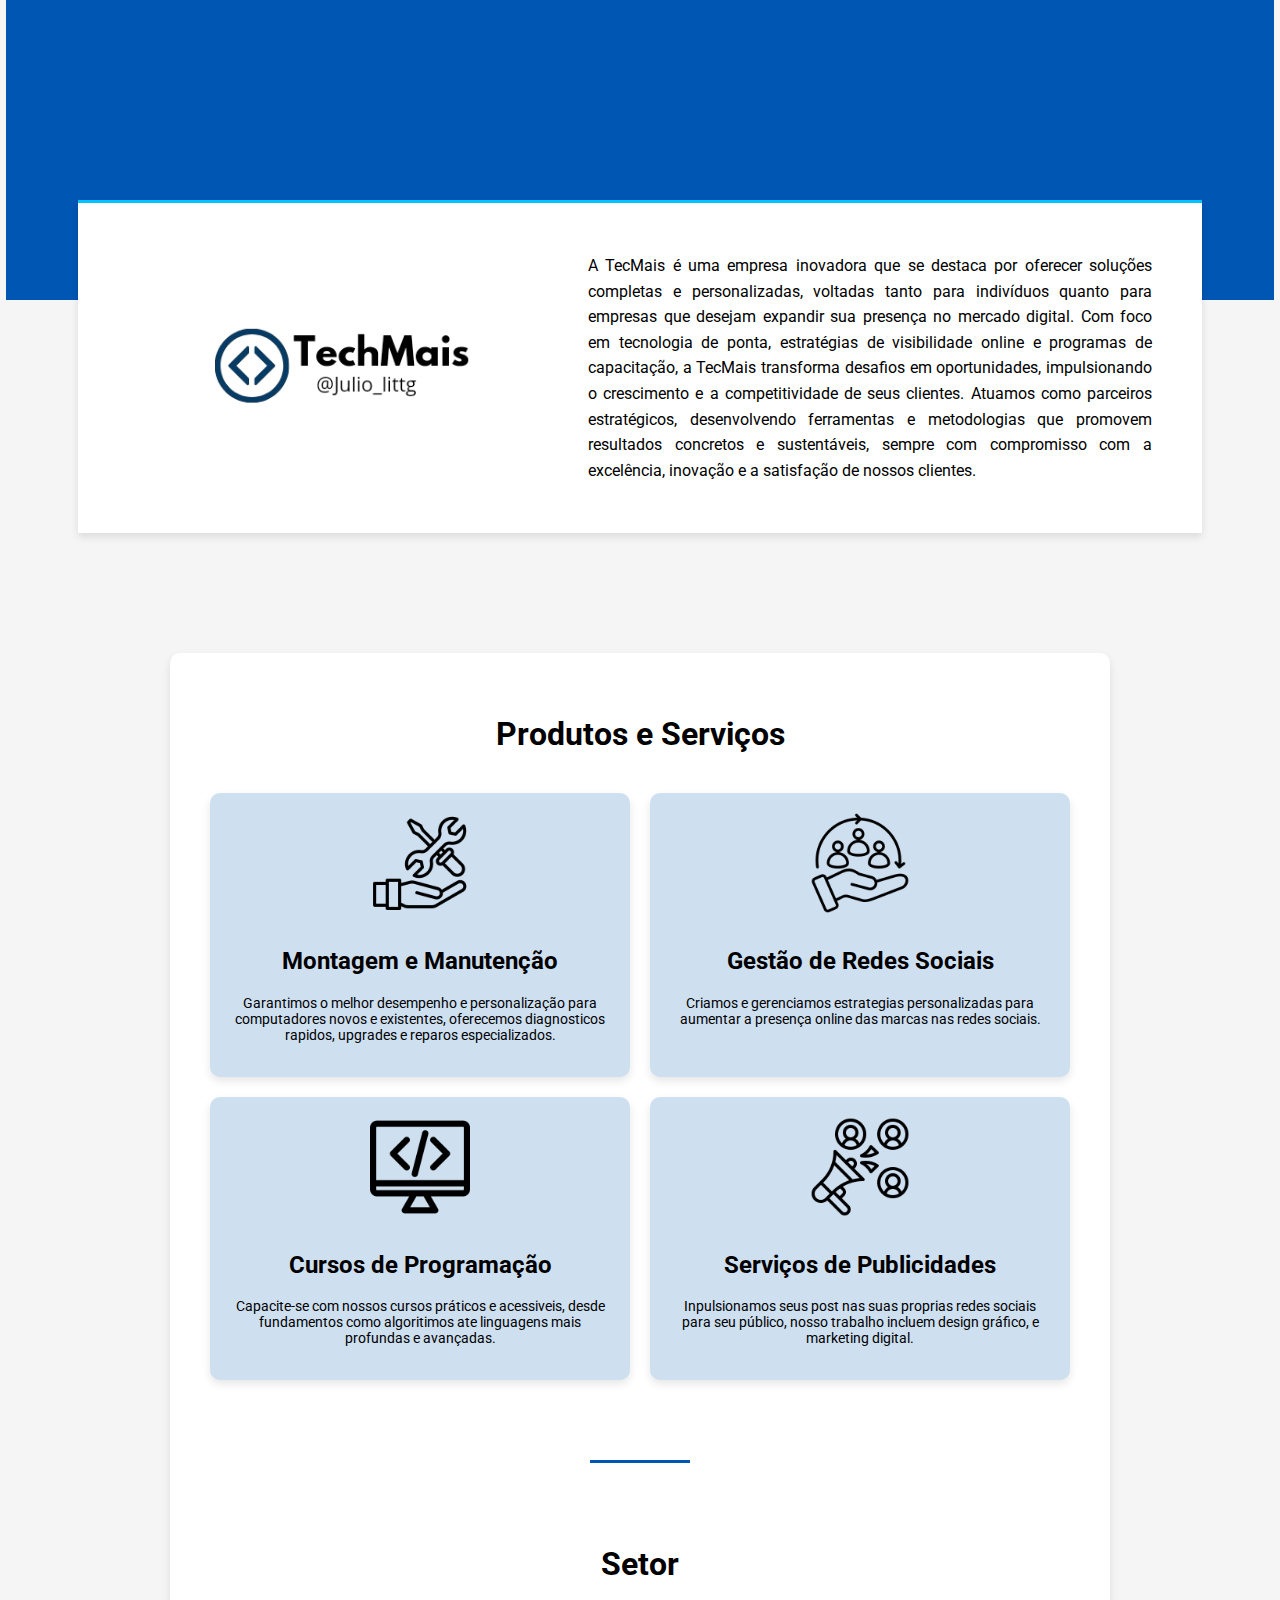
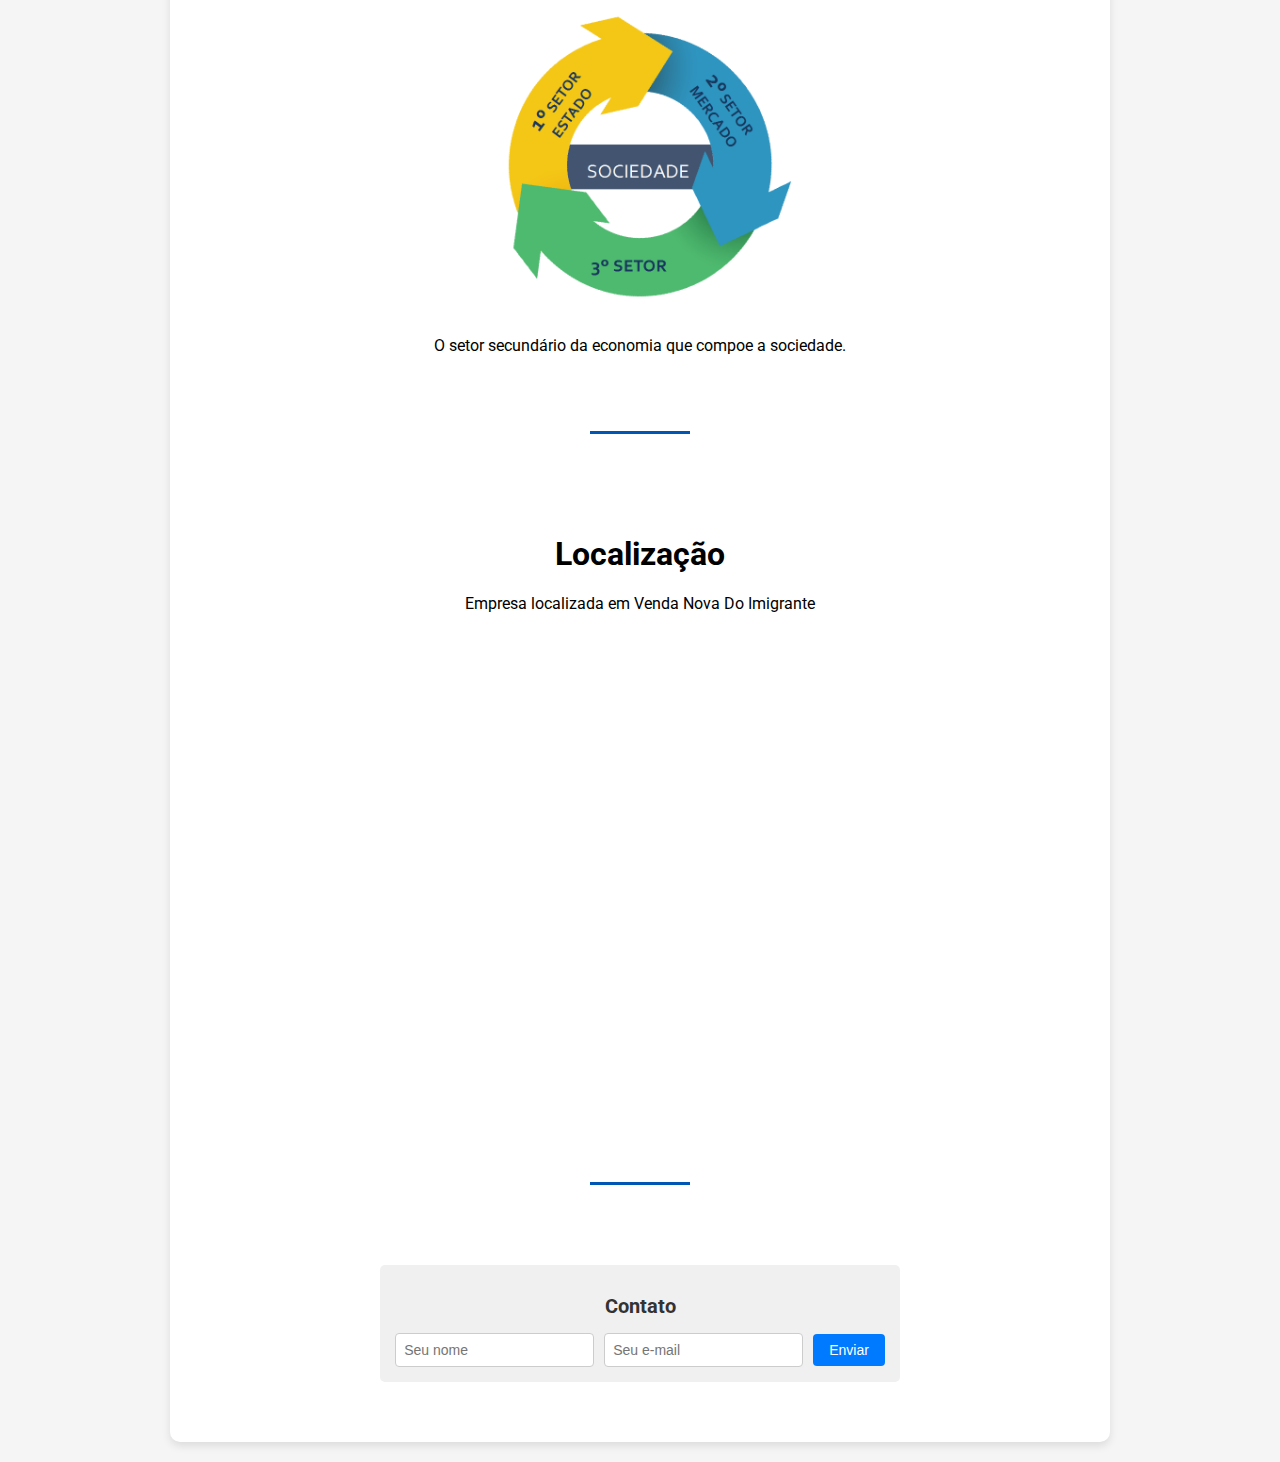
<file: index.html>
<!DOCTYPE html>
<html lang="pt-br">
<head>
    <meta charset="UTF-8">
    <meta name="viewport" content="width=device-width, initial-scale=1.0">
    <link rel="stylesheet" href="./style.css">
    <link rel="preconnect" href="https://fonts.googleapis.com">
    <link rel="preconnect" href="https://fonts.gstatic.com" crossorigin>
    <link href="https://fonts.googleapis.com/css2?family=Roboto:wght@100;400;700&display=swap" rel="stylesheet">
    <title>TecMais</title>
    <script src="./script.js" defer></script>

</head>
<body>

<header></header>

<section id="apresentacao">
    <figure>
        <img id="logo" src="./LogoTransparente.png">
    </figure>
    <article id="formatoArtigo">
        <p id="article"> A TecMais é uma empresa inovadora que se destaca por oferecer soluções completas e personalizadas, voltadas tanto para indivíduos quanto para empresas que desejam expandir sua presença no mercado digital. Com foco em tecnologia de ponta, estratégias de visibilidade online e programas de capacitação, a TecMais transforma desafios em oportunidades, impulsionando o crescimento e a competitividade de seus clientes. Atuamos como parceiros estratégicos, desenvolvendo ferramentas e metodologias que promovem resultados concretos e sustentáveis, sempre com compromisso com a excelência, inovação e a satisfação de nossos clientes.</p> 
    </article>
</section>

<main id="servicos">
    <h1 id="tit-produtos" >Produtos e Serviços </h1>
    <section id="produtos">
        
        <article>
            <img id="imgmanutençao"  src="./manutencao.png">
            <h2>Montagem e Manutenção</h2>
            <p>Garantimos o melhor desempenho e personalização para computadores novos e existentes, oferecemos diagnosticos rapidos, upgrades e reparos especializados.</p>
        </article>
        
        <article>
            <img id="imgserviço" src="./servico-de-atendimento-ao-consumidor.png">
            <h2>Gestão de Redes Sociais</h2>
            <p>Criamos e gerenciamos estrategias personalizadas para aumentar a presença online das marcas nas redes sociais.</p>
        </article>
        
        <article>
            <img id="imgprog" src="./programacao.png">
            <h2>Cursos de Programação</h2>
            <P> Capacite-se com nossos cursos práticos e acessiveis, desde fundamentos como algoritimos ate linguagens mais profundas e avançadas.</P> 
                
        </article>
        
        <article>
            <img id="imgpublicidade" src="./publicidades.png">
            <h2>Serviços de Publicidades</h2>
            <p> Inpulsionamos seus post nas suas proprias redes sociais para seu público, nosso trabalho incluem design gráfico, e marketing digital.</p>
              
        </article>

    </section>

    <div class="divisao"></div>

    <h1 id="setor"> Setor</h1>
    <img id="imgsetor" src="setores-da-sociedade.png">
    <p id="setor2">O setor secundário da economia que compoe a sociedade. </p>
    
    <div class="divisao"></div>

    <section id="localizacao">
        <h1 id="localização"> Localização</h1>
        
        <p>Empresa localizada em Venda Nova Do Imigrante </p>
        <br>
        <iframe src="https://www.google.com/maps/embed?pb=!1m14!1m12!1m3!1d14964.922424703527!2d-41.130068849999994!3d-20.3320899!2m3!1f0!2f0!3f0!3m2!1i1024!2i768!4f13.1!5e0!3m2!1spt-BR!2sbr!4v1732272756302!5m2!1spt-BR!2sbr" width="600" height="450" style="border:0;" allowfullscreen="" loading="lazy" referrerpolicy="no-referrer-when-downgrade"></iframe>
    </section>
    
    <div class="divisao"></div>

    <section id="contato">
        <h1>Contato</h1>
        <form id="formContato">
            <input type="text" id="nome" name="nome" placeholder="Seu nome" required>
            <input type="email" id="email" name="email" placeholder="Seu e-mail" required>
            <button type="submit">Enviar</button>
        </form>
    </section>
</main>



</body>
</html>
</file>
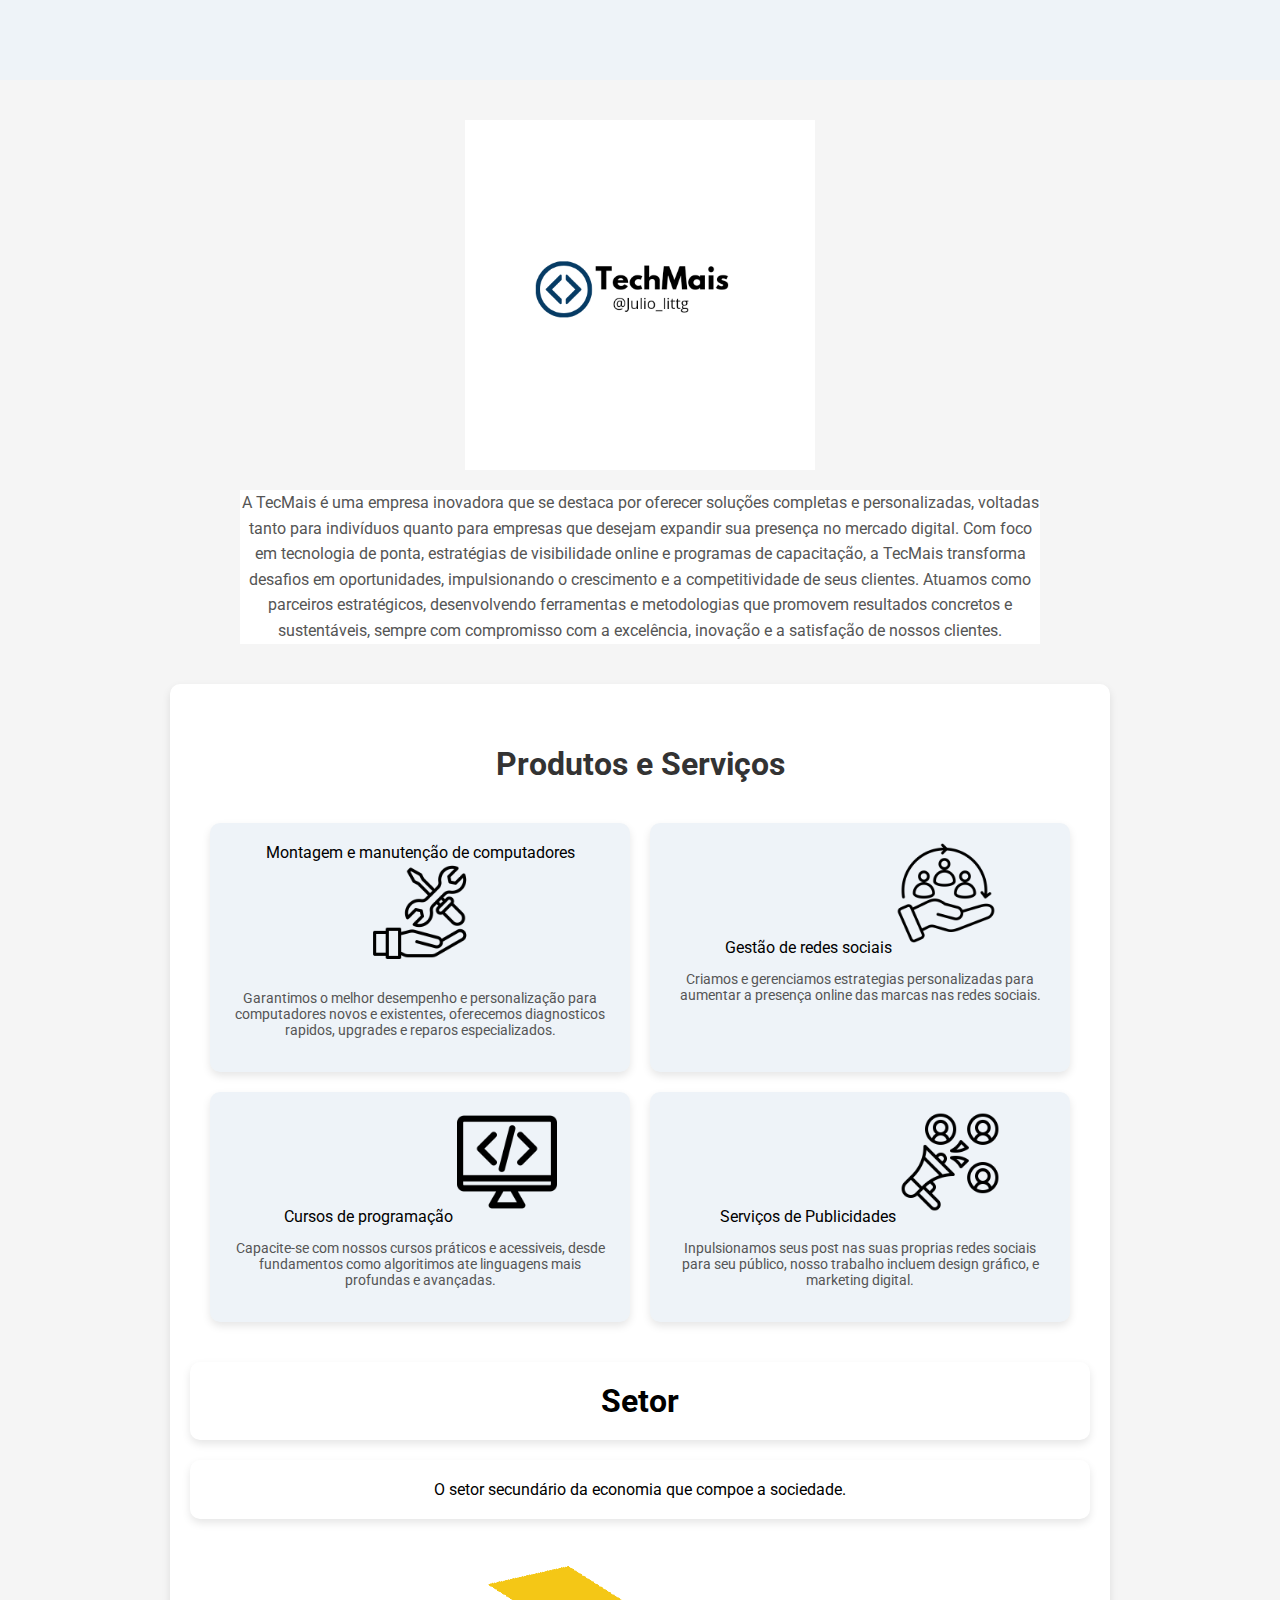
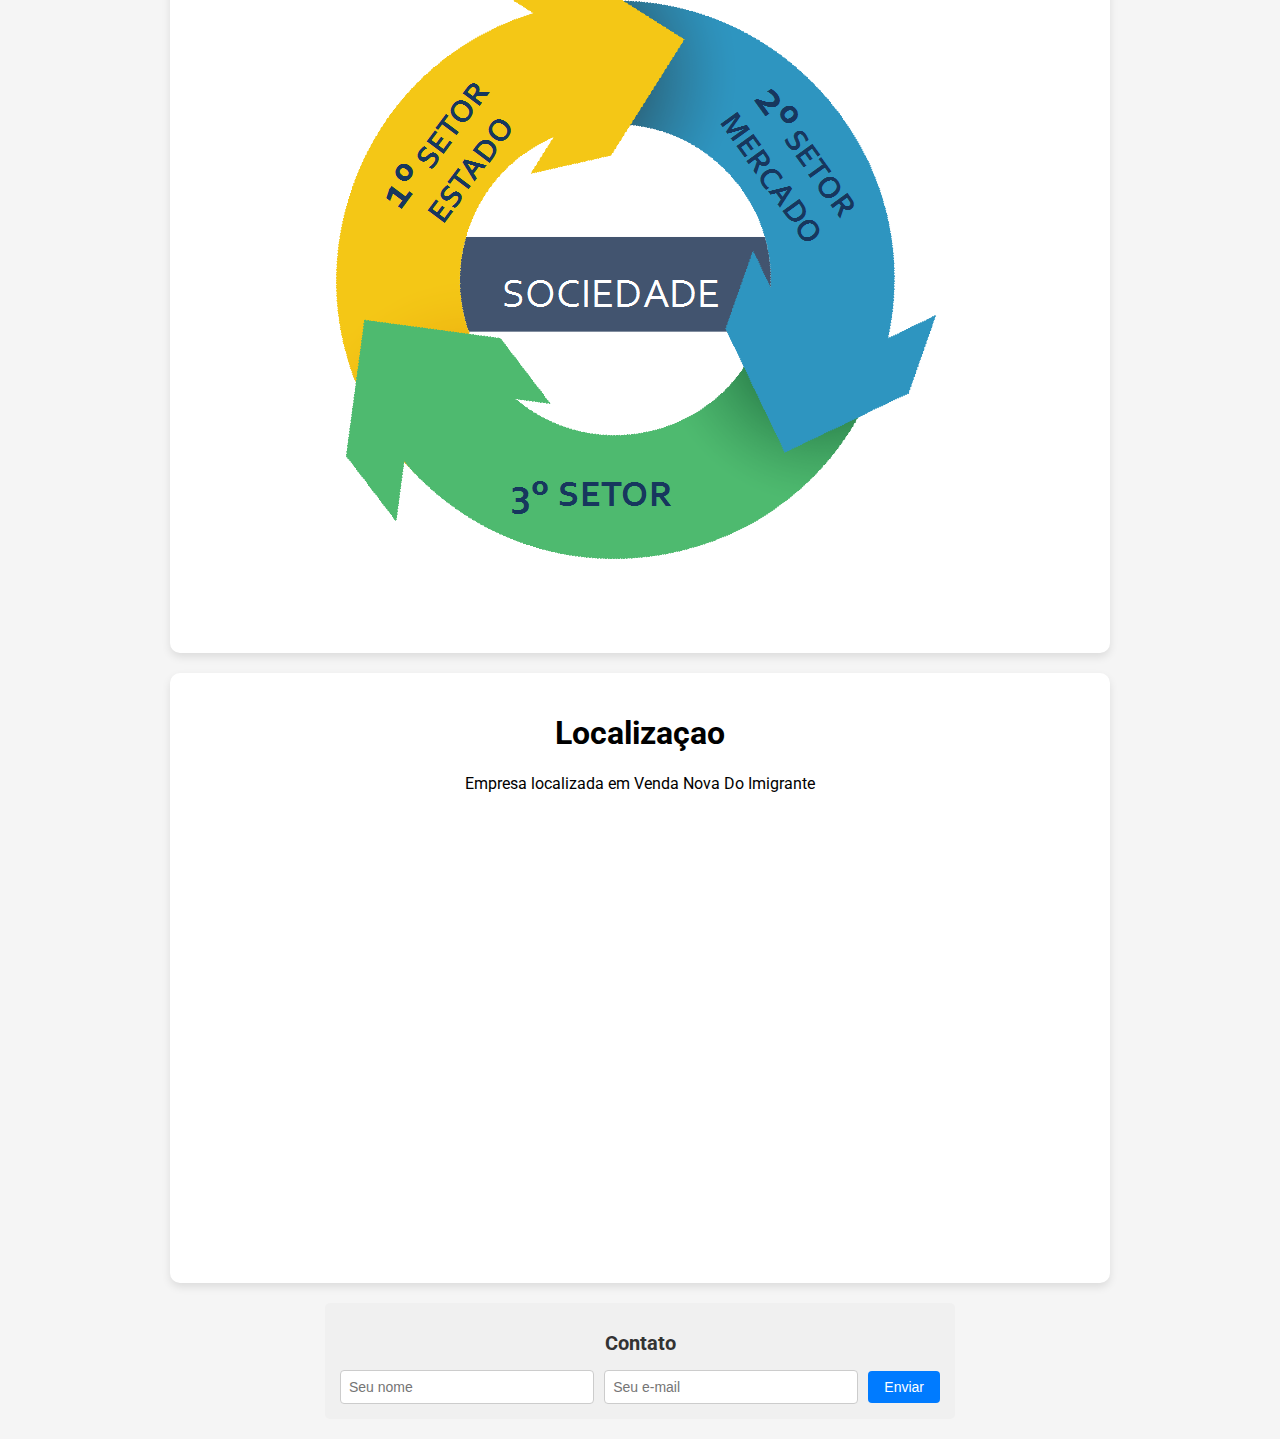
<file: Site do Julio TecMais_/index.html>
<!DOCTYPE html>
<html lang="pt-br">
<head>
    <meta charset="UTF-8">
    <meta name="viewport" content="width=device-width, initial-scale=1.0">
    <link rel="stylesheet" href="style.css">
    <link rel="preconnect" href="https://fonts.googleapis.com">
    <link rel="preconnect" href="https://fonts.gstatic.com" crossorigin>
    <link href="https://fonts.googleapis.com/css2?family=Roboto:wght@100;400;700&display=swap" rel="stylesheet">
    <title>TecMais</title>

</head>
<body>

<header></header>
<section>
    <figure>
        <img id="logo" src="Logo.png">
    </figure>
    <article>
       <p id="article"> A TecMais é uma empresa inovadora que se destaca por oferecer soluções completas e personalizadas, voltadas tanto para indivíduos quanto para empresas que desejam expandir sua presença no mercado digital. Com foco em tecnologia de ponta, estratégias de visibilidade online e programas de capacitação, a TecMais transforma desafios em oportunidades, impulsionando o crescimento e a competitividade de seus clientes. Atuamos como parceiros estratégicos, desenvolvendo ferramentas e metodologias que promovem resultados concretos e sustentáveis, sempre com compromisso com a excelência, inovação e a satisfação de nossos clientes.</p> 
    </article>
</section>
<main id="servicos">
    <h1 id="tit-produtos" >Produtos e Serviços </h1>
    <section id="produtos">
        
        <article>
            Montagem e manutenção de computadores
            <img id="imgmanutençao"   src="manutencao.png">
             <p>Garantimos o melhor desempenho e personalização para computadores novos e existentes, oferecemos diagnosticos rapidos, upgrades e reparos especializados.</p>
        </article>
        
        <article>
            Gestão de redes sociais
            <img id="imgserviço" src="servico-de-atendimento-ao-consumidor.png">
            <p>Criamos e gerenciamos estrategias personalizadas para aumentar a presença online das marcas nas redes sociais.</p>
        </article>
        
        <article>
            Cursos de programação
                <img id="imgprog" src="programacao.png">
                <P> Capacite-se com nossos cursos práticos e acessiveis, desde fundamentos como algoritimos ate linguagens mais profundas e avançadas.</P> 
                
        </article>
        
        <article>
                Serviços de Publicidades
                <img id="imgpublicidade" src="publicidades.png">
                <p> Inpulsionamos seus post nas suas proprias redes sociais para seu público, nosso trabalho incluem design gráfico, e marketing digital.</p>
              
        </article>

    </section>

    <h1 id="setor" > Setor</h1>
                <p id="setor2">O setor secundário da economia que compoe a sociedade. </p>
                
                <img id="imgsetor" src="setores-da-sociedade.png">
    
</main>
<section id="localizacao">
    <h1 id="localização"> Localizaçao</h1>
    
    <p>Empresa localizada em Venda Nova Do Imigrante </p>
   
    <iframe src="https://www.google.com/maps/embed?pb=!1m14!1m12!1m3!1d14964.922424703527!2d-41.130068849999994!3d-20.3320899!2m3!1f0!2f0!3f0!3m2!1i1024!2i768!4f13.1!5e0!3m2!1spt-BR!2sbr!4v1732272756302!5m2!1spt-BR!2sbr" width="600" height="450" style="border:0;" allowfullscreen="" loading="lazy" referrerpolicy="no-referrer-when-downgrade"></iframe>
</section>

<section id="contato">
    <h1>Contato</h1>
    <form id="formContato">
        <input type="text" id="nome" name="nome" placeholder="Seu nome" required>
        <input type="email" id="email" name="email" placeholder="Seu e-mail" required>
        <button type="submit">Enviar</button>
    </form>
</section>



</body>
</html>
</file>
<file: style.css>
/* Estilo Geral */
body {
    font-family: 'Roboto', sans-serif;
    margin: 0;
    padding: 0;
    background-color: #f5f5f5;
    display: flex;
    justify-content: center;
    align-items: center;
    flex-direction: column;
}

.divisao{
    height: 3px;
    width: 100px;
    background-color: #0056b3;
    margin-bottom: 60px;
    margin-top: 60px;
}

header{
    background-color: #0056b3;
    height: 300px;
    width: 99vw;
    
}

main{
    display: flex;
    flex-direction: column;
    align-items: center;
    justify-content: center;
}

#apresentacao{
    position: relative;
    top:-100px;

    display: flex;
    justify-content: center;
    align-items: center;
    background-color: #ffffff;
    border-top: #00c3ff solid 3px;
    box-shadow: 0 4px 8px rgba(0, 0, 0, 0.1);

    width: 80vw;
    padding: 50px;
    gap:30px;
    max-width: 1100px;
}

section {
    padding: 20px;
}

/* Estilo do Logo */
#logo {
    display: block;
    margin: 20px auto;
    max-width: 350px;
}

/* Texto do artigo */
#article {
    text-align: justify;
    color: #000000;
    line-height: 1.6;
    margin: 0 auto;
    max-width: 800px;
}

/* Produtos e Serviços */
#servicos {
    background-color: #ffffff;
    padding: 40px 20px;
    margin: 20px auto;
    border-radius: 10px;
    max-width: 900px;
    box-shadow: 0 4px 8px rgba(0, 0, 0, 0.1);
}

#tit-produtos {
    text-align: center;
    color: #000000;
    margin-bottom: 20px;
}

/* Cards dos produtos */
#produtos {
    display: flex;
    justify-content: space-between;
    flex-wrap: wrap;
    gap: 20px;
}

#produtos article {
    flex: 1;
    min-width: 250px;
    background-color: #0057b331;
    border-radius: 10px;
    text-align: center;
    padding: 20px;
    box-shadow: 0 4px 8px rgba(0, 0, 0, 0.1);
}

#formatoArtigo{
    display: flex;
    justify-content: center;
    align-items: center;
    color: #000000;
}

#produtos img {
    max-width: 100px;
    margin-bottom: 10px;
}

#produtos p {
    font-size: 14px;
    color: #000000;
}

/* Seções adicionais */
#localizacao, #setor, #setor2 {
    text-align: center;
    background-color: #ffffff;
    border-radius: 10px;
    max-width: 900px;
}

#localizacao img, #seta img {
    max-width: 150px;
    margin: 20px 0;
}

#imgsetor{
    width: 400px;
}

#contato {
    background-color: #f0f0f0;
    padding: 15px;
    margin: 20px auto;
    border-radius: 5px;
    max-width: 600px;
    font-family: 'Roboto', sans-serif;
}

#contato h1 {
    text-align: center;
    color: #333;
    margin-bottom: 15px;
    font-size: 20px;
}

#formContato {
    display: flex;
    justify-content: space-between;
    align-items: center;
    gap: 10px;
}

/* Campos de texto */
#formContato input {
    flex: 1;
    padding: 8px;
    border: 1px solid #ccc;
    border-radius: 4px;
    font-size: 14px;
}

/* Botão */
#formContato button {
    background-color: #007BFF;
    color: white;
    border: none;
    padding: 8px 16px;
    border-radius: 4px;
    cursor: pointer;
    font-size: 14px;
    transition: background-color 0.3s ease;
}

#formContato button:hover {
    background-color: #0056b3;
}

@media only screen and (max-width: 1000px) {

    #apresentacao{
        flex-direction: column;
    }
    
}
</file>
<file: Site do Julio TecMais_/style.css>
/* Estilo Geral */
body {
    font-family: 'Roboto', sans-serif;
    margin: 0;
    padding: 0;
    background-color: #f5f5f5;
}

header {
    background-color: #eef3f8;
    height: 80px;
}

section {
    padding: 20px;
}

/* Estilo do Logo */
#logo {
    display: block;
    margin: 20px auto;
    max-width: 350px;
}

/* Texto do artigo */
#article {
    background-color:#ffffff;
    text-align: center;
    color: #555;
    line-height: 1.6;
    margin: 0 auto;
    max-width: 800px;
}

/* Produtos e Serviços */
#servicos {
    background-color: #ffffff;
    padding: 40px 20px;
    margin: 20px auto;
    border-radius: 10px;
    max-width: 900px;
    box-shadow: 0 4px 8px rgba(0, 0, 0, 0.1);
}

#tit-produtos {
    text-align: center;
    color: #333;
    margin-bottom: 20px;
}

/* Cards dos produtos */
#produtos {
    display: flex;
    justify-content: space-between;
    flex-wrap: wrap;
    gap: 20px;
}

#produtos article {
    flex: 1;
    min-width: 250px;
    background-color: #eef3f8;
    border-radius: 10px;
    text-align: center;
    padding: 20px;
    box-shadow: 0 4px 8px rgba(0, 0, 0, 0.1);
}

#produtos img {
    max-width: 100px;
    margin-bottom: 10px;
}

#produtos p {
    font-size: 14px;
    color: #555;
}

/* Seções adicionais */
#localizacao, #setor, #setor2 {
    text-align: center;
    background-color: #ffffff;
    padding: 20px;
    margin: 20px auto;
    border-radius: 10px;
    max-width: 900px;
    box-shadow: 0 4px 8px rgba(0, 0, 0, 0.1);
}

#localizacao img, #seta img {
    max-width: 150px;
    margin: 20px 0;
}

#contato {
    background-color: #f0f0f0;
    padding: 15px;
    margin: 20px auto;
    border-radius: 5px;
    max-width: 600px;
    font-family: 'Roboto', sans-serif;
}

#contato h1 {
    text-align: center;
    color: #333;
    margin-bottom: 15px;
    font-size: 20px;
}

#formContato {
    display: flex;
    justify-content: space-between;
    align-items: center;
    gap: 10px;
}

/* Campos de texto */
#formContato input {
    flex: 1;
    padding: 8px;
    border: 1px solid #ccc;
    border-radius: 4px;
    font-size: 14px;
}

/* Botão */
#formContato button {
    background-color: #007BFF;
    color: white;
    border: none;
    padding: 8px 16px;
    border-radius: 4px;
    cursor: pointer;
    font-size: 14px;
    transition: background-color 0.3s ease;
}

#formContato button:hover {
    background-color: #0056b3;
}
</file>
